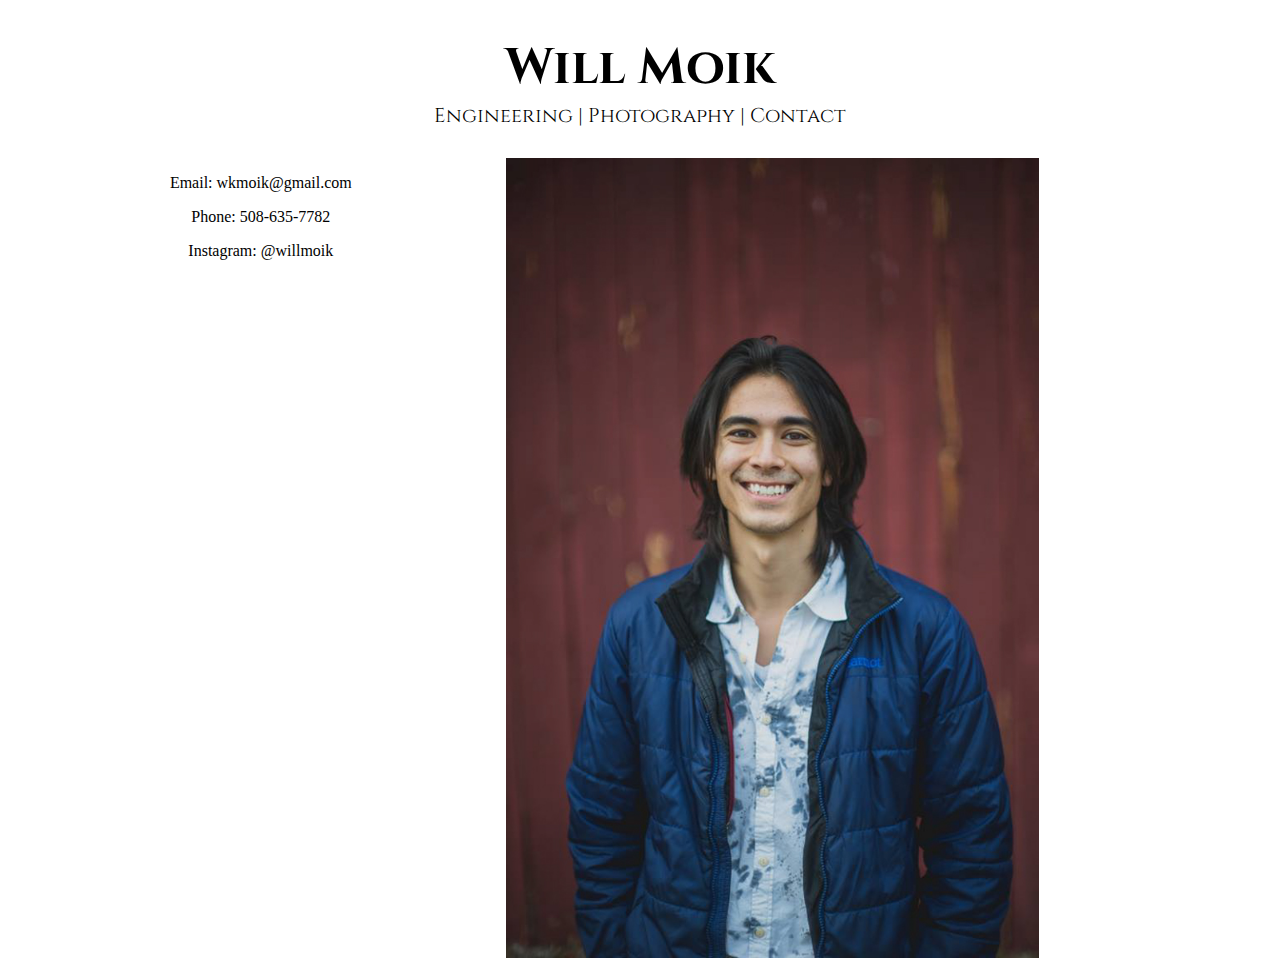
<file: contact.html>
<!DOCTYPE html>
<html >
<head>
  <meta charset="UTF-8">
  <title>Will Moik Photography</title>

      <link rel="stylesheet" href="css/style.css">


</head>

<body>

<div class="title-banner">
  <h1 class="titlefont"> Will Moik </h1>
  <h2 class="titlefont">
    <a href="index.html">
      Engineering
    </a>
     |
     <a href="photography.html">
       Photography
     </a>
      |
    <a href="contact.html">
      Contact
    </a>
  </h2>
</div>


<div class="section group">

	<div class="col span_1_of_3_large" style="text-align: center">
    <p>Email: wkmoik@gmail.com </p>
    <p>Phone: 508-635-7782</p>
    <p>Instagram: @willmoik</p>
	</div>



	<div class="col span_1_of_3_large">
    <img src="images-reduced/profpic.jpg" class="image" align= "right" style="max-height: 800px;" >

	</div>
</div>
</file>
<file: css/style.css>
@import url('https://fonts.googleapis.com/css?family=Cinzel:400,700');

html {
  overflow-y: scroll;
}

.titlefont { font-family: 'Cinzel', sans-serif; }

h1 {
  font-size: 50px;
  font-weight:700;
  text-align: center;
  margin-bottom: 0px;
}

h2 {
  font-weight: 100;
  font-size: 20px;
  text-align: center;
  margin-top: 0px;
}

nav {
  text-align: center;
  font-weight: 100;
  font-size: 20px;
  text-align: center;
  margin-top: 0px;
}


a {

    color: inherit;
    text-decoration: none;
}

a:hover
{
     color:#00A0C6;
     text-decoration:none;
     cursor:pointer;
}


/*  SECTIONS FOR EGNINEERING  */
.section {
	clear: both;
	padding: 0px;
	margin: 0px;
}

/*  COLUMN SETUP  */
.col {
	display: block;
	float:left;
	margin: 1% 0 1% 1.6%;
}
.col:first-child { margin-left: 0; }

/*  GROUPING  */
.group:before,
.group:after { content:""; display:table; }
.group:after { clear:both;}
.group { zoom:1; /* For IE 6/7 */ }

/* ---- grid ---- */

* {
  box-sizing: border-box;
}

.cta-container {
  display:table;
  width: 100%;
  height: 50%;
}

.cta-container p {
  display: table-cell;
  width: 100%;
  vertical-align: middle;
  text-align: center;
  margin:5px 0;
}

.grid-sizer, .item {
  width: 24%;

}

.grid-item-2 {
  width: 48.5%;
}

.grid-item-vertical {
  width: 20%;
}

#container {
  background: #EEE;
  /* center */
  /*margin: 0 auto;
  max-width: 1200px;*/
}

.gutter-sizer {
  width: 0.5%;
}

.item img {
  max-width: 100%;
}

.overlay {
    width: 100%;
    height: 100%;
    background-color: rgba(256,256,256,0.5);
    position: absolute;
    top: 0;
    left: 0;
    text-decoration: none;
    color: #fff;
    display: none;
}


.overlay .title {
    text-align: center;
    font-size: 18px;
    background: #6d6d6d;
    margin: 0px 0 5px;
}

.overlay .description {
    position: absolute;
    bottom: 2px;
    left: 0;
    background-color: rgba(0,0,0,0.25);
    width: 100%;
    margin: 0;
}

.overlay .description a, .overlay .description a:visited {
  color: #f8ede9;
  text-decoration: none;
  display:block;
}

.overlay .description a:hover {
  color: #666666;
}

.overlay .description p {
  text-align: center;
  margin: 0.5em 0;
}

/*.overlay .description p {
    margin: 10px;
}*/

.item:hover .overlay {
    display: block;
}

@media only screen and (max-width: 960px) {
  .grid-sizer, .item {
    width: 49%;
  }
}

@media only screen and (max-width: 767px) {
  .grid-sizer, .item {
    width: 49%;
  }
}

/*  GRID OF THREE  */
.span_3_of_3 { width: 100%; }
.span_2_of_3 { width: 66.13%; }
.span_1_of_3 { width: 32.26%; }
.span_1_of_3_small {width: 15%}
.span_1_of_3_large {width: 40%}


/*  GO FULL WIDTH BELOW 480 PIXELS */
@media only screen and (max-width: 480px) {
	.col {  margin: 1% 0 1% 0%; }
	.span_3_of_3, .span_2_of_3, .span_1_of_3 { width: 100%; }
}
</file>
